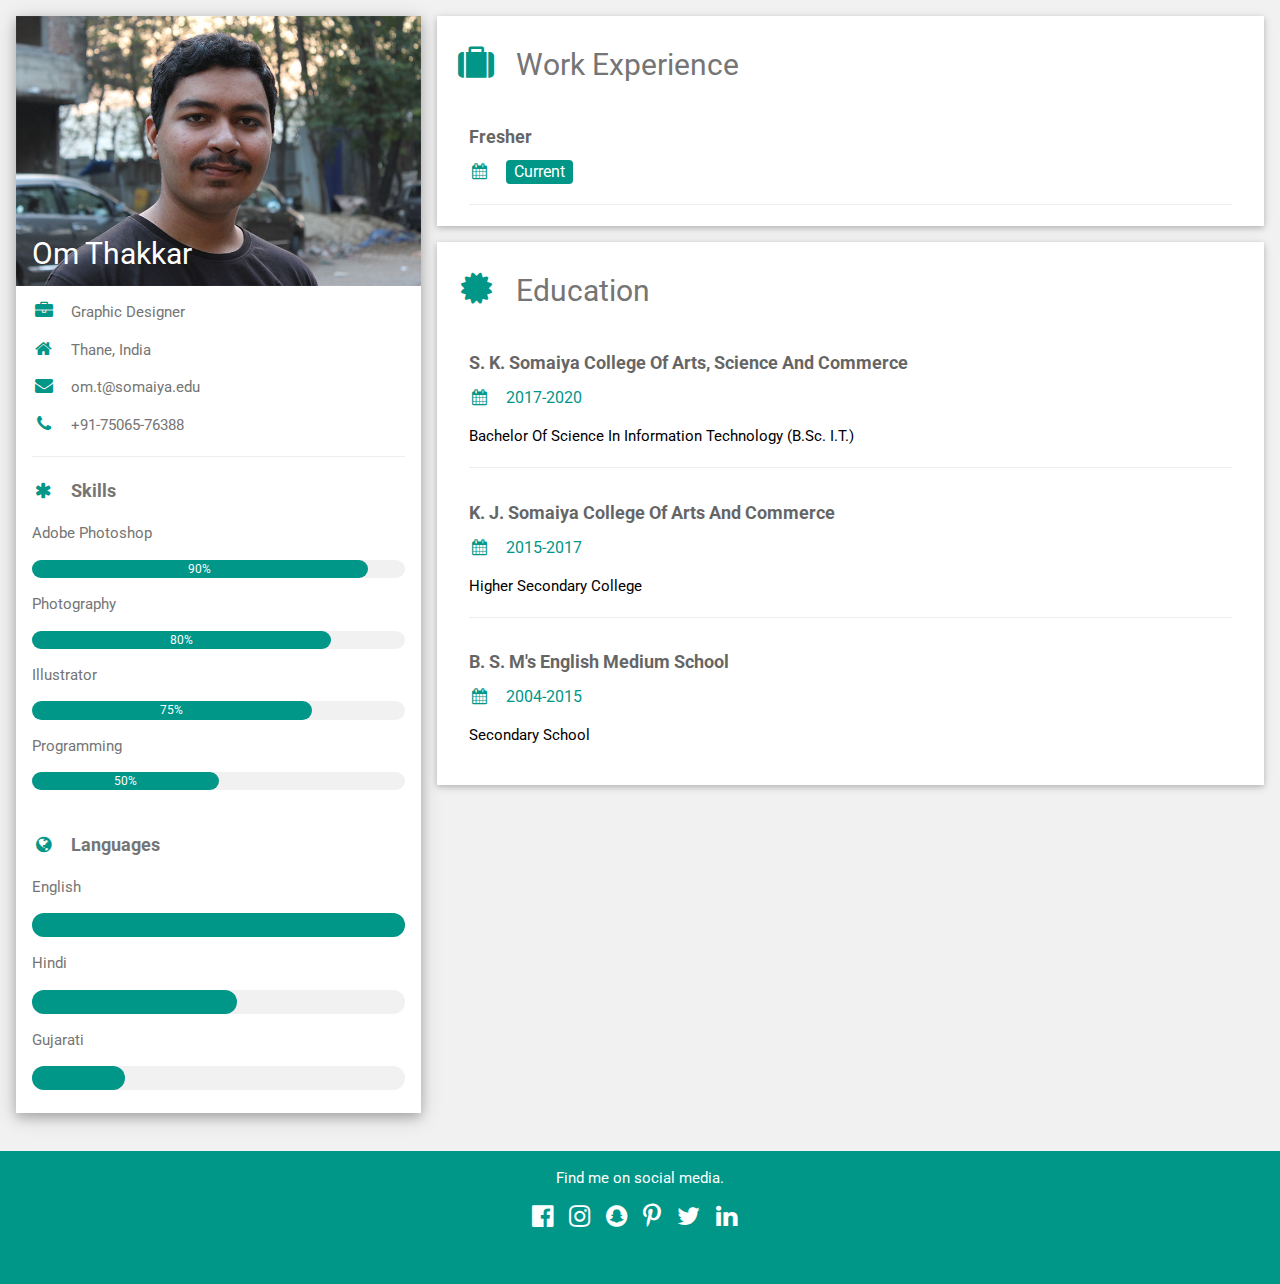
<file: old/old/index.html>
<!DOCTYPE html>
<html>
<title>Om Thakkar - Resume</title>
<meta charset="UTF-8">
<meta name="viewport" content="width=device-width, initial-scale=1">
<link rel="stylesheet" href="https://www.w3schools.com/w3css/4/w3.css">
<link rel='stylesheet' href='https://fonts.googleapis.com/css?family=Roboto'>
<link rel="stylesheet" href="https://cdnjs.cloudflare.com/ajax/libs/font-awesome/4.7.0/css/font-awesome.min.css">
<style>
html,body,h1,h2,h3,h4,h5,h6 {font-family: "Roboto", sans-serif}
</style>
<body class="w3-light-grey">

<!-- Page Container -->
<div class="w3-content w3-margin-top" style="max-width:1400px;">

  <!-- The Grid -->
  <div class="w3-row-padding">

    <!-- Left Column -->
    <div class="w3-third">

      <div class="w3-white w3-text-grey w3-card-4">
        <div class="w3-display-container">
          <img src="images/avatar.jpg" style="width:100%" alt="Avatar">
          <div class="w3-display-bottomleft w3-container w3-text-black">
            <h2 style="color:#fff;">Om Thakkar</h2>
          </div>
        </div>
        <div class="w3-container">
          <p><i class="fa fa-briefcase fa-fw w3-margin-right w3-large w3-text-teal"></i>Graphic Designer</p>
          <p><i class="fa fa-home fa-fw w3-margin-right w3-large w3-text-teal"></i>Thane, India</p>
          <p><i class="fa fa-envelope fa-fw w3-margin-right w3-large w3-text-teal"></i>om.t@somaiya.edu</p>
          <p><i class="fa fa-phone fa-fw w3-margin-right w3-large w3-text-teal"></i>+91-75065-76388</p>
          <hr>

          <p class="w3-large"><b><i class="fa fa-asterisk fa-fw w3-margin-right w3-text-teal"></i>Skills</b></p>
          <p>Adobe Photoshop</p>
          <div class="w3-light-grey w3-round-xlarge w3-small">
            <div class="w3-container w3-center w3-round-xlarge w3-teal" style="width:90%">90%</div>
          </div>
          <p>Photography</p>
          <div class="w3-light-grey w3-round-xlarge w3-small">
            <div class="w3-container w3-center w3-round-xlarge w3-teal" style="width:80%">
              <div class="w3-center w3-text-white">80%</div>
            </div>
          </div>
          <p>Illustrator</p>
          <div class="w3-light-grey w3-round-xlarge w3-small">
            <div class="w3-container w3-center w3-round-xlarge w3-teal" style="width:75%">75%</div>
          </div>
          <p>Programming</p>
          <div class="w3-light-grey w3-round-xlarge w3-small">
            <div class="w3-container w3-center w3-round-xlarge w3-teal" style="width:50%">50%</div>
          </div>
          <br>

          <p class="w3-large w3-text-theme"><b><i class="fa fa-globe fa-fw w3-margin-right w3-text-teal"></i>Languages</b></p>
          <p>English</p>
          <div class="w3-light-grey w3-round-xlarge">
            <div class="w3-round-xlarge w3-teal" style="height:24px;width:100%"></div>
          </div>
          <p>Hindi</p>
          <div class="w3-light-grey w3-round-xlarge">
            <div class="w3-round-xlarge w3-teal" style="height:24px;width:55%"></div>
          </div>
          <p>Gujarati</p>
          <div class="w3-light-grey w3-round-xlarge">
            <div class="w3-round-xlarge w3-teal" style="height:24px;width:25%"></div>
          </div>
          <br>
        </div>
      </div><br>

    <!-- End Left Column -->
    </div>

    <!-- Right Column -->
    <div class="w3-twothird">

      <div class="w3-container w3-card w3-white w3-margin-bottom">
        <h2 class="w3-text-grey w3-padding-16"><i class="fa fa-suitcase fa-fw w3-margin-right w3-xxlarge w3-text-teal"></i>Work Experience</h2>
        <div class="w3-container">
          <h5 class="w3-opacity"><b>Fresher</b></h5>
          <h6 class="w3-text-teal"><i class="fa fa-calendar fa-fw w3-margin-right"></i><span class="w3-tag w3-teal w3-round">Current</span></h6>
          <p></p>
          <hr>
        </div>
<!--        <div class="w3-container">
          <h5 class="w3-opacity"><b>Web Developer / something.com</b></h5>
          <h6 class="w3-text-teal"><i class="fa fa-calendar fa-fw w3-margin-right"></i>Mar 2012 - Dec 2014</h6>
          <p>Consectetur adipisicing elit. Praesentium magnam consectetur vel in deserunt aspernatur est reprehenderit sunt hic. Nulla tempora soluta ea et odio, unde doloremque repellendus iure, iste.</p>
          <hr>
        </div>
        <div class="w3-container">
          <h5 class="w3-opacity"><b>Graphic Designer / designsomething.com</b></h5>
          <h6 class="w3-text-teal"><i class="fa fa-calendar fa-fw w3-margin-right"></i>Jun 2010 - Mar 2012</h6>
          <p>Lorem ipsum dolor sit amet, consectetur adipisicing elit. </p><br>
        </div>
-->      </div>

      <div class="w3-container w3-card w3-white">
        <h2 class="w3-text-grey w3-padding-16"><i class="fa fa-certificate fa-fw w3-margin-right w3-xxlarge w3-text-teal"></i>Education</h2>
        <div class="w3-container">
          <h5 class="w3-opacity"><b>S. K. Somaiya College Of Arts, Science And Commerce</b></h5>
          <h6 class="w3-text-teal"><i class="fa fa-calendar fa-fw w3-margin-right"></i>2017-2020</h6>
          <p>Bachelor Of Science In Information Technology (B.Sc. I.T.)</p>
          <hr>
        </div>
        <div class="w3-container">
          <h5 class="w3-opacity"><b>K. J. Somaiya College Of Arts And Commerce</b></h5>
          <h6 class="w3-text-teal"><i class="fa fa-calendar fa-fw w3-margin-right"></i>2015-2017</h6>
          <p>Higher Secondary College</p>
          <hr>
        </div>
        <div class="w3-container">
          <h5 class="w3-opacity"><b>B. S. M's English Medium School</b></h5>
          <h6 class="w3-text-teal"><i class="fa fa-calendar fa-fw w3-margin-right"></i>2004-2015</h6>
          <p>Secondary School</p><br>
        </div>
      </div>

    <!-- End Right Column -->
    </div>

  <!-- End Grid -->
  </div>

  <!-- End Page Container -->
</div>

<footer class="w3-container w3-teal w3-center w3-margin-top">
  <p>Find me on social media.</p>
  <a href="https://www.facebook.com/om.thakkar87"><i class="fa fa-facebook-official w3-hover-opacity" style="font-size:25px;">&nbsp&nbsp</i></a>
  <a href="https://www.instagram.com/om.thakkar123/"><i class="fa fa-instagram w3-hover-opacity" style="font-size:25px;">&nbsp&nbsp</i></a>
  <a href="https://www.snapchat.com/add/omthakkar87"><i class="fa fa-snapchat w3-hover-opacity" style="font-size:25px;">&nbsp&nbsp</i></a>
  <a href="https://in.pinterest.com/omthakkar123/"><i class="fa fa-pinterest-p w3-hover-opacity" style="font-size:25px;">&nbsp&nbsp</i></a>
  <a href="https://twitter.com/om_thakkar123"><i class="fa fa-twitter w3-hover-opacity" style="font-size:25px;">&nbsp&nbsp</i></a>
  <a href="www.linkedin.com/in/omthakkar123"><i class="fa fa-linkedin w3-hover-opacity" style="font-size:25px;">&nbsp&nbsp</i></a>
 <p> <br> </p>
</footer>

</body>
</html>
</file>
